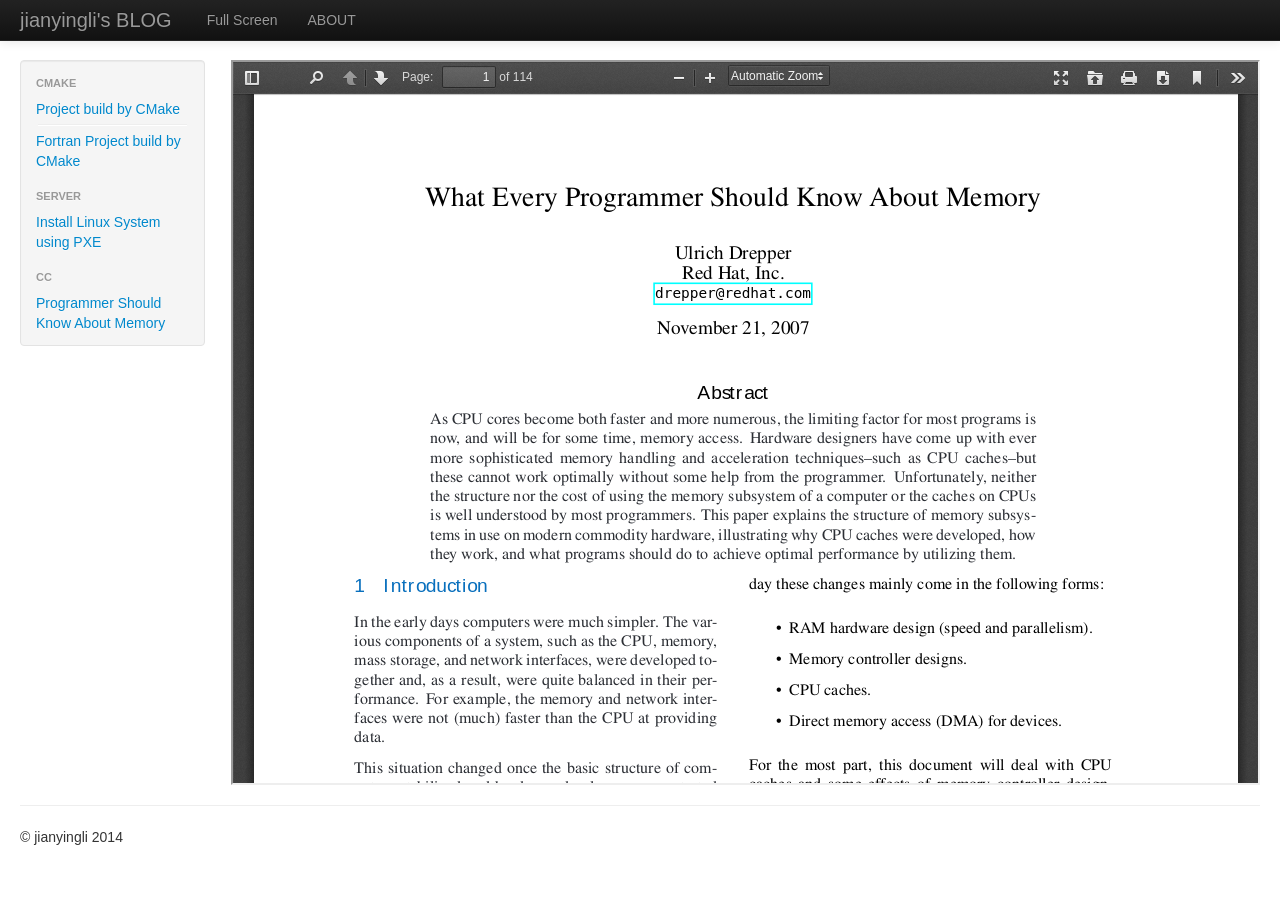
<file: docs/index.htm>
<!DOCTYPE html>
<html lang="en" >
<head>
    <meta http-equiv="Content-Type" content="text/html; charset=UTF-8">
    <meta charset="utf-8">
    <title>jianyingli's blog</title>
    <meta name="viewport" content="width=device-width, initial-scale=1.0">
    <meta name="description" content="">
    <meta name="author" content="">

    <!-- Le styles -->
    <link href="./css/bootstrap-responsive.css" rel="stylesheet">
    <link href="./css/bootstrap.css" rel="stylesheet">
    <link href="./css/main.css" rel="stylesheet">

    <!-- HTML5 shim, for IE6-8 support of HTML5 elements -->
    <!--[if lt IE 9]>
      <script src="../assets/js/html5shiv.js"></script>
      <script type="javascript">
          alert('UR using ie!');
      </script>
    <![endif]-->

    <!-- Fav and touch icons -->
    <!--<link rel="apple-touch-icon-precomposed" sizes="144x144" href="http://getbootstrap.com/2.3.2/assets/ico/apple-touch-icon-144-precomposed.png">-->
    <!--<link rel="apple-touch-icon-precomposed" sizes="114x114" href="http://getbootstrap.com/2.3.2/assets/ico/apple-touch-icon-114-precomposed.png">-->
      <!--<link rel="apple-touch-icon-precomposed" sizes="72x72" href="http://getbootstrap.com/2.3.2/assets/ico/apple-touch-icon-72-precomposed.png">-->
                    <!--<link rel="apple-touch-icon-precomposed" href="http://getbootstrap.com/2.3.2/assets/ico/apple-touch-icon-57-precomposed.png">-->
                                   <!--<link rel="shortcut icon" href="http://getbootstrap.com/2.3.2/assets/ico/favicon.png">-->

</head>

  <body>

  <div class="navbar navbar-inverse navbar-fixed-top">
      <div class="navbar-inner">
        <div class="container-fluid">
          <button type="button" class="btn btn-navbar" data-toggle="collapse" data-target=".nav-collapse">
            <span class="icon-bar"></span>
            <span class="icon-bar"></span>
            <span class="icon-bar"></span>
          </button>
          <a class="brand" href="#">jianyingli's BLOG</a>
          <div class="nav-collapse collapse">
            <!--<p class="navbar-text pull-right">-->
              <!--Logged in as <a href="#" class="navbar-link">Username</a>-->
            <!--</p>-->
            <ul class="nav">
              <!--<li class="active"><a onclick="autoadjestreader()" href="#">AutoAdjstreader</a></li>-->
              <!--<li><a href="#"><input id="inputheigh"class="form-control" style="padding: 0;margin: 0px;width: 120px" type="text" placeholder="Reader Heigh"></a></li>-->
              <!--<li><a onclick="setheigh()" href="#">set heigh</a></li>-->
              <li><a onclick="fullscreen()" href="#">Full Screen</a></li>
              <li><a target="_blank"  href="comment.html">ABOUT</a></li>
            </ul>
          </div><!--/.nav-collapse -->
        </div>
      </div>
    </div>

    <div class="container-fluid">
      <div class="row-fluid">
        <div class="span2">
          <div class="well sidebar-nav">
            <ul class="nav nav-list">
              <li class="nav-header">CMake</li>
              <li><a name="book_link" onclick="changeBook(this.getAttribute('data'))" data="B_2013Apr2" href="#">link</a></li>
              <li><hr style="margin: 2px"></li>
              <li><a name="book_link" onclick="changeBook(this.getAttribute('data'))" data="B_2013May1" href="#">link</a></li>
              <li class="nav-header">Server</li>
              <li><a name="book_link" onclick="changeBook(this.getAttribute('data'))" data="B_2013May2" href="#">link</a></li>
              <li class="nav-header">CC</li>
              <li><a name="book_link" onclick="changeBook(this.getAttribute('data'))" data="CC_memory" href="#">link</a></li>
            </ul>
          </div><!--/.well -->
        </div><!--/span-->
          <div class="span10" >
              <iframe id="pdffile" style="height: 500px"  class="span14" src="pdf/web/viewer.html"></iframe>
          </div>
      </div><!--/row-->

      <hr>

      <footer>
        <p>© jianyingli 2014</p>
      </footer>

    </div><!--/.fluid-container-->

    <!-- Le javascript
    ================================================== -->
    <!-- Placed at the end of the document so the pages load faster -->
    <script src="./btj/jquery.js"></script>
    <script src="./btj/bootstrap-transition.js"></script>
    <script src="./btj/bootstrap-alert.js"></script>
    <script src="./btj/bootstrap-modal.js"></script>
    <script src="./btj/bootstrap-dropdown.js"></script>
    <script src="./btj/bootstrap-scrollspy.js"></script>
    <script src="./btj/bootstrap-tab.js"></script>
    <script src="./btj/bootstrap-tooltip.js"></script>
    <script src="./btj/bootstrap-popover.js"></script>
    <script src="./btj/bootstrap-button.js"></script>
    <script src="./btj/bootstrap-collapse.js"></script>
    <script src="./btj/bootstrap-carousel.js"></script>
    <script src="./btj/bootstrap-typeahead.js"></script>
    <script src="js/common.js"></script>
    <script src="Data/FData.js"></script>
    <script src="js/control.js"></script>
	<!--CNZZ-->
	<script type="text/javascript">var cnzz_protocol = (("https:" == document.location.protocol) ? " https://" : " http://");document.write(unescape("%3Cspan id='cnzz_stat_icon_1000386034'%3E%3C/span%3E%3Cscript src='" + cnzz_protocol + "v1.cnzz.com/z_stat.php%3Fid%3D1000386034' type='text/javascript'%3E%3C/script%3E"));</script>
  
  </body></html>
</file>
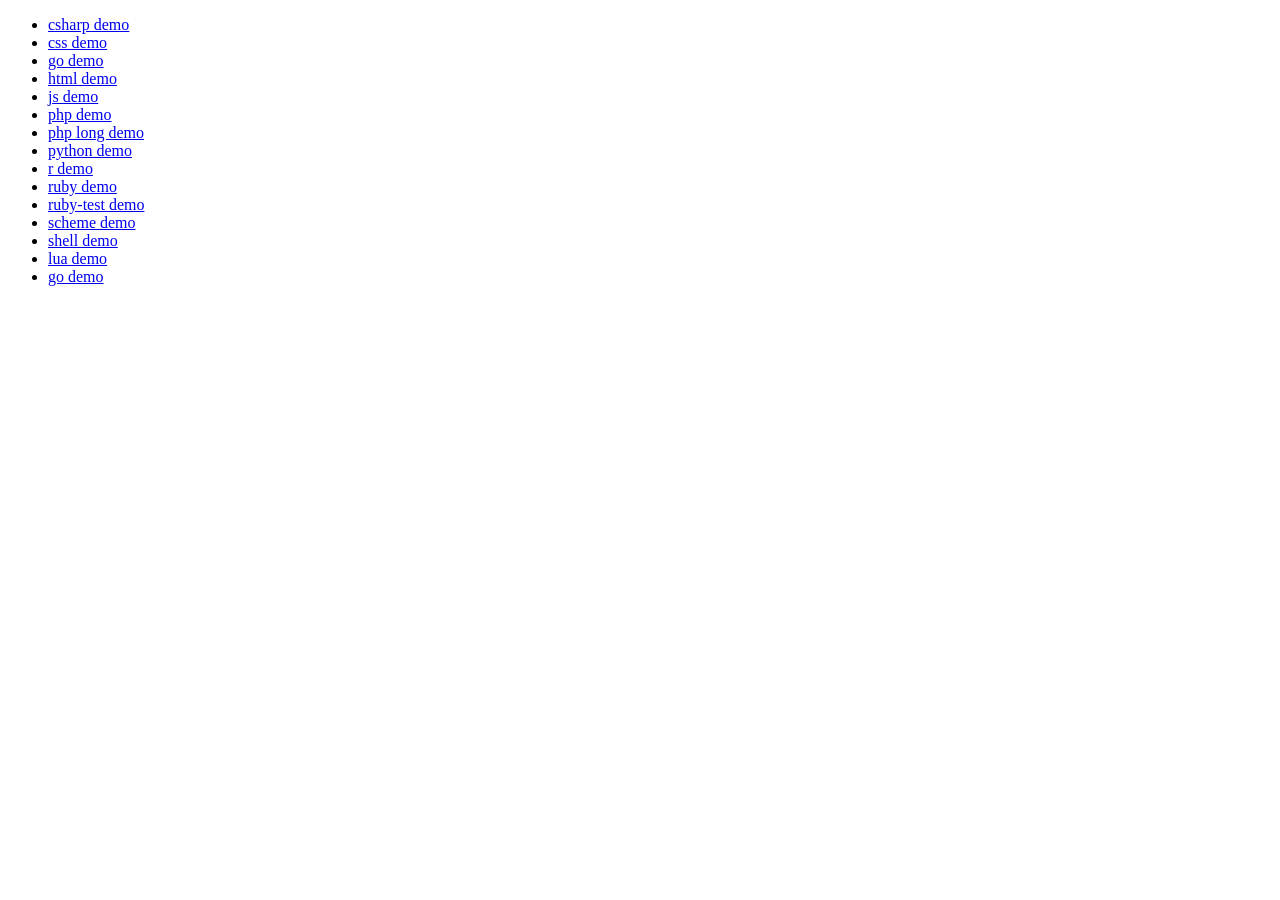
<file: chat/rainbow/demos/index.html>
<!DOCTYPE html>
<meta charset=utf-8>
<title>Syntax Highlighting</title>
<body>
    <ul>
        <li><a href="csharp.html">csharp demo</a></li>
        <li><a href="css.html">css demo</a></li>
        <li><a href="go.html">go demo</a></li>
        <li><a href="html.html">html demo</a></li>
        <li><a href="js.html">js demo</a></li>
        <li><a href="php.html">php demo</a></li>
        <li><a href="php-long.html">php long demo</a></li>
        <li><a href="python.html">python demo</a></li>
        <li><a href="r.html">r demo</a></li>
        <li><a href="ruby.html">ruby demo</a></li>
        <li><a href="ruby-test.html">ruby-test demo</a></li>
        <li><a href="scheme.html">scheme demo</a></li>
        <li><a href="shell.html">shell demo</a></li>
        <li><a href="lua.html">lua demo</a></li>
        <li><a href="go.html">go demo</a></li>
    </ul>
</body>
</file>
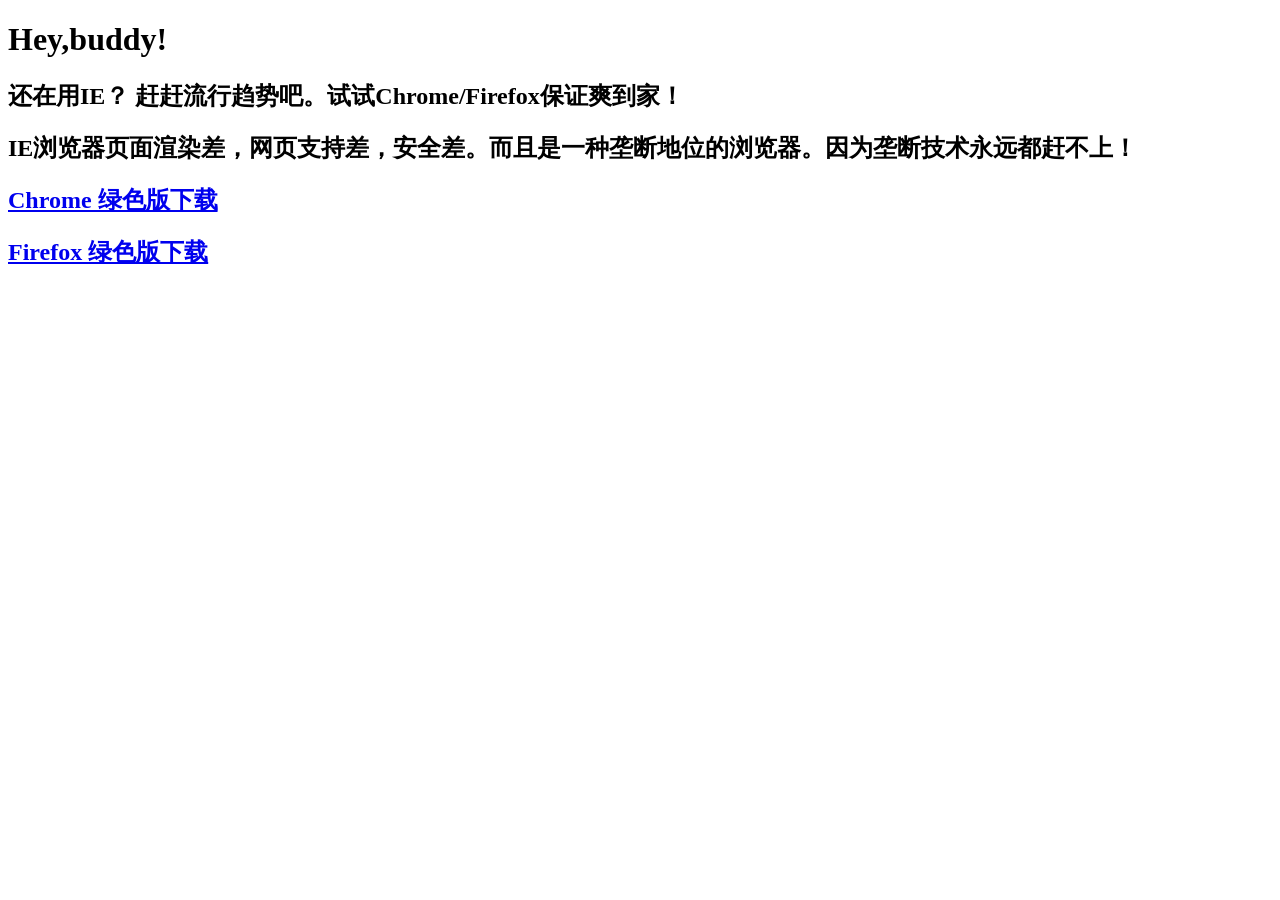
<file: IE.html>
<!DOCTYPE html>
<meta charset="utf-8">
<html>
<head>
    <title></title>
</head>
<body>
<h1>Hey,buddy!</h1>
<h2>还在用IE？ 赶赶流行趋势吧。试试Chrome/Firefox保证爽到家！</h2>
<h2>IE浏览器页面渲染差，网页支持差，安全差。而且是一种垄断地位的浏览器。因为垄断技术永远都赶不上！</h2>
<h2><a href="http://pan.baidu.com/s/1pJ7a6yZ">Chrome 绿色版下载</a></h2>
<h2><a href="http://pan.baidu.com/s/1dDmwmyP">Firefox 绿色版下载</a></h2>
</body>
</html>
</file>
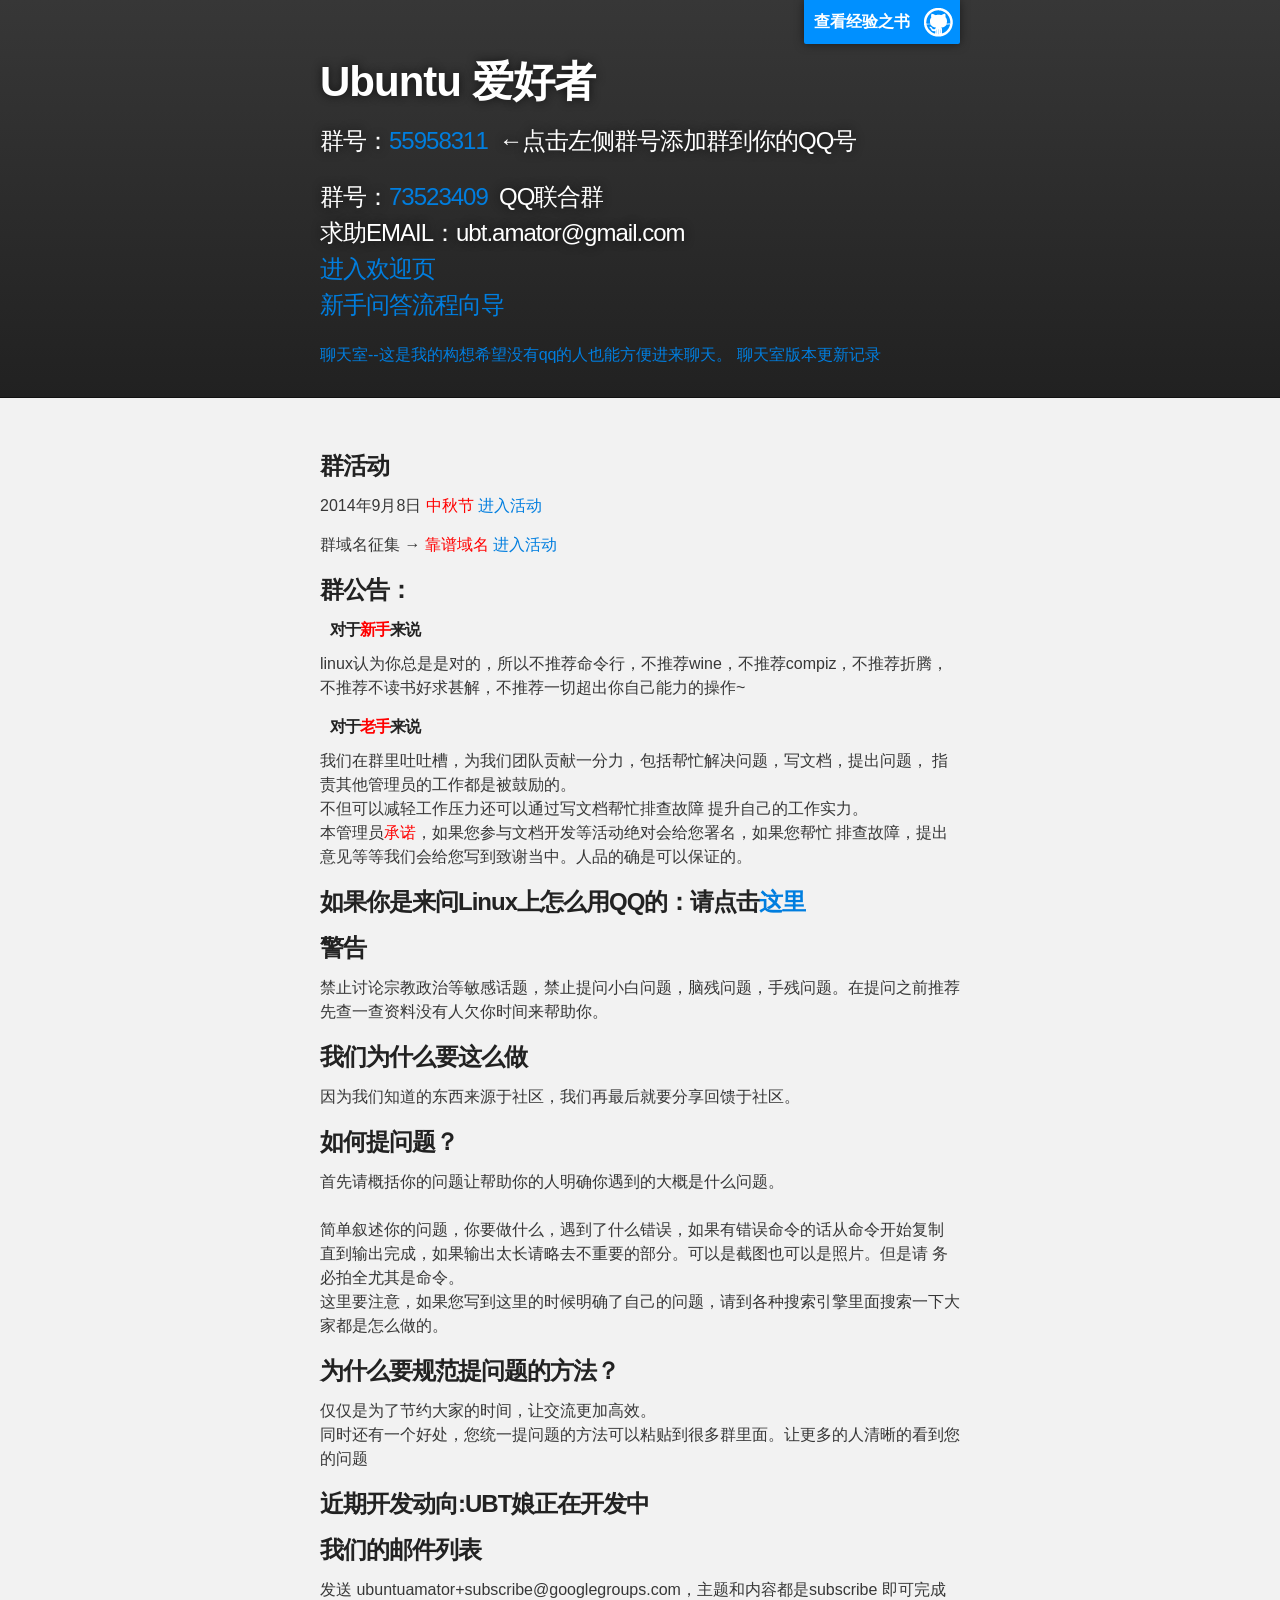
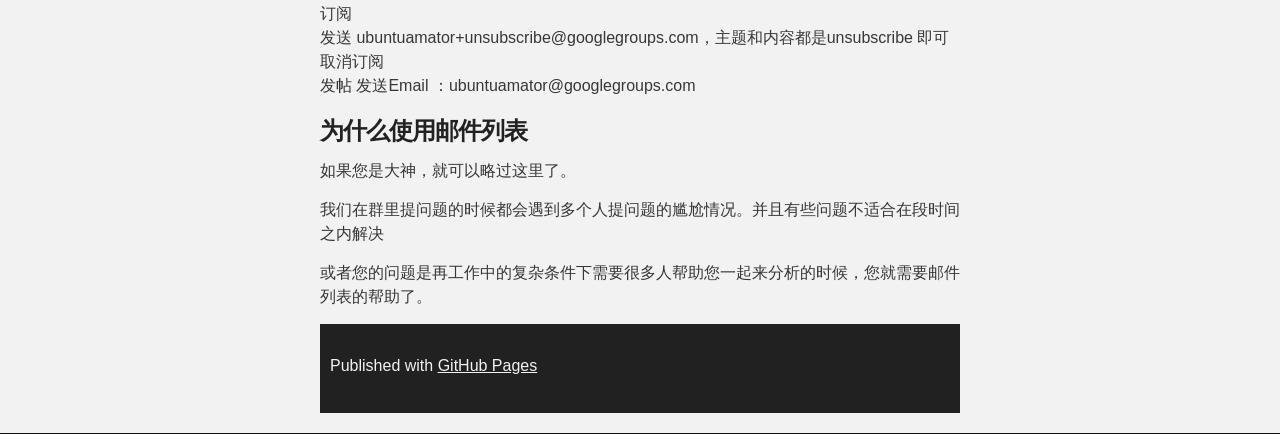
<file: index3.html>
<!DOCTYPE html>
<html>

  <head>
      <meta property="qc:admins" content="450036175650526375" />
    <meta charset='utf-8' />
    <meta http-equiv="X-UA-Compatible" content="chrome=1" />
    <meta name="description" content="Ubtamator.github.io : HomePage of ubt amator" />

    <link rel="stylesheet" type="text/css" media="screen" href="stylesheets/stylesheet.css">

    <title>UBUNTU爱好者官方首页</title>
  </head>

  <body>

    <!-- HEADER -->
    <div id="header_wrap" class="outer">
        <header class="inner">
          <a id="forkme_banner" target="_blank" href="https://github.com/lijianying10/FixLinux">查看经验之书</a>

          <h1 id="project_title">Ubuntu 爱好者</h1>
          <h2 id="project_tagline">群号：<a href='http://url.cn/Q2BGK3'>55958311</a>&nbsp;&nbsp;←点击左侧群号添加群到你的QQ号</br>
		  <h2 id="project_tagline">群号：<a href='http://url.cn/Q2BGK3'>73523409</a>&nbsp;&nbsp;QQ联合群</br>求助EMAIL：ubt.amator@gmail.com
		  </br><a href="./welcome/index.html" target="_blank">进入欢迎页</a>
      </br><a href="./ask.htm" target="_blank">新手问答流程向导</a></h2>
      <a href="./chat/chatroom.html" target="_blank">聊天室--这是我的构想希望没有qq的人也能方便进来聊天。</a></h2>
      <a href="./acts/chatroom_log.html" target="_blank">聊天室版本更新记录</a></h2>
        </header>
    </div>

    <!-- MAIN CONTENT -->
    <div id="main_content_wrap" class="outer">
      <section id="main_content" class="inner">
          <h3>群活动</h3>
          <p>2014年9月8日 <text style="color: red">中秋节</text> <a href="acts/9.8.2014.html">进入活动</a></p>
          <p>群域名征集 → <text style="color: red">靠谱域名</text> <a href="acts/9.2.2014.html">进入活动</a></p>



        <h3>
<a name="welcome-to-github-pages" class="anchor" href="#welcome-to-github-pages"><span class="octicon octicon-link"></span></a>群公告：</h3>
<h6>&nbsp;&nbsp;&nbsp;对于<text style="color: red;">新手</text>来说</h6>
<p>linux认为你总是是对的，所以不推荐命令行，不推荐wine，不推荐compiz，不推荐折腾，不推荐不读书好求甚解，不推荐一切超出你自己能力的操作~</p>
<h6>&nbsp;&nbsp;&nbsp;对于<text style="color: red;">老手</text>来说</h6>
<p>我们在群里吐吐槽，为我们团队贡献一分力，包括帮忙解决问题，写文档，提出问题，
指责其他管理员的工作都是被鼓励的。</br>不但可以减轻工作压力还可以通过写文档帮忙排查故障
提升自己的工作实力。</br>本管理员<text style="color: red;">承诺</text>，如果您参与文档开发等活动绝对会给您署名，如果您帮忙
排查故障，提出意见等等我们会给您写到致谢当中。人品的确是可以保证的。</p>
<h3>如果你是来问Linux上怎么用QQ的：请点击<a href="https://github.com/lijianying10/FixLinux/blob/master/prob/qqOnLinux.md">这里</a>
<h3>警告</h3>

<p>禁止讨论宗教政治等敏感话题，禁止提问小白问题，脑残问题，手残问题。在提问之前推荐先查一查资料没有人欠你时间来帮助你。</p>

<h3>我们为什么要这么做</h3>
<p>因为我们知道的东西来源于社区，我们再最后就要分享回馈于社区。</p>

<h3>如何提问题？</h3>
<p>首先请概括你的问题让帮助你的人明确你遇到的大概是什么问题。</br></br>
简单叙述你的问题，你要做什么，遇到了什么错误，如果有错误命令的话从命令开始复制
直到输出完成，如果输出太长请略去不重要的部分。可以是截图也可以是照片。但是请
务必拍全尤其是命令。</br>
这里要注意，如果您写到这里的时候明确了自己的问题，请到各种搜索引擎里面搜索一下大家都是怎么做的。
</p>
<h3>为什么要规范提问题的方法？</h3>
<p>仅仅是为了节约大家的时间，让交流更加高效。</br>
同时还有一个好处，您统一提问题的方法可以粘贴到很多群里面。让更多的人清晰的看到您的问题</p>

<h3>近期开发动向:UBT娘正在开发中</h3>
<h3>我们的邮件列表</h3>
<p>发送  ubuntuamator+subscribe@googlegroups.com，主题和内容都是subscribe 即可完成订阅</br>
发送  ubuntuamator+unsubscribe@googlegroups.com，主题和内容都是unsubscribe 即可取消订阅</br>
发帖  发送Email ：ubuntuamator@googlegroups.com</p>
<h3>为什么使用邮件列表</h3>
<p>如果您是大神，就可以略过这里了。</p>
<p>我们在群里提问题的时候都会遇到多个人提问题的尴尬情况。并且有些问题不适合在段时间之内解决</p>
<p>或者您的问题是再工作中的复杂条件下需要很多人帮助您一起来分析的时候，您就需要邮件列表的帮助了。</p>
<!--
<pre><code>$ cd your_repo_root/repo_name
$ git fetch origin
$ git checkout gh-pages
</code></pre>

<p>If you're using the GitHub for Mac, simply sync your repository and you'll see the new branch.</p>

<h3>
<a name="designer-templates" class="anchor" href="#designer-templates"><span class="octicon octicon-link"></span></a>Designer Templates</h3>

<p>We've crafted some handsome templates for you to use. Go ahead and continue to layouts to browse through them. You can easily go back to edit your page before publishing. After publishing your page, you can revisit the page generator and switch to another theme. Your Page content will be preserved if it remained markdown format.</p>

<h3>
<a name="rather-drive-stick" class="anchor" href="#rather-drive-stick"><span class="octicon octicon-link"></span></a>Rather Drive Stick?</h3>

<p>If you prefer to not use the automatic generator, push a branch named <code>gh-pages</code> to your repository to create a page manually. In addition to supporting regular HTML content, GitHub Pages support Jekyll, a simple, blog aware static site generator written by our own Tom Preston-Werner. Jekyll makes it easy to create site-wide headers and footers without having to copy them across every page. It also offers intelligent blog support and other advanced templating features.</p>

<h3>
<a name="authors-and-contributors" class="anchor" href="#authors-and-contributors"><span class="octicon octicon-link"></span></a>Authors and Contributors</h3>

<p>You can <a href="https://github.com/blog/821" class="user-mention">@mention</a> a GitHub username to generate a link to their profile. The resulting <code>&lt;a&gt;</code> element will link to the contributor's GitHub Profile. For example: In 2007, Chris Wanstrath (<a href="https://github.com/defunkt" class="user-mention">@defunkt</a>), PJ Hyett (<a href="https://github.com/pjhyett" class="user-mention">@pjhyett</a>), and Tom Preston-Werner (<a href="https://github.com/mojombo" class="user-mention">@mojombo</a>) founded GitHub.</p>

<h3>
<a name="support-or-contact" class="anchor" href="#support-or-contact"><span class="octicon octicon-link"></span></a>Support or Contact</h3>

<p>Having trouble with Pages? Check out the documentation at <a href="http://help.github.com/pages">http://help.github.com/pages</a> or contact <a href="mailto:support@github.com">support@github.com</a> and we’ll help you sort it out.</p>
      </section>
    </div>
-->

<!-- 多说评论框 start -->
	<div class="ds-thread" data-thread-key="0001" data-title="HomePage" data-url="http://ubtamator.github.io/"></div>
<!-- 多说评论框 end -->
<!-- 多说公共JS代码 start (一个网页只需插入一次) -->
<script type="text/javascript">
var duoshuoQuery = {short_name:"ubtamator"};
	(function() {
		var ds = document.createElement('script');
		ds.type = 'text/javascript';ds.async = true;
		ds.src = (document.location.protocol == 'https:' ? 'https:' : 'http:') + '//static.duoshuo.com/embed.js';
		ds.charset = 'UTF-8';
		(document.getElementsByTagName('head')[0] 
		 || document.getElementsByTagName('body')[0]).appendChild(ds);
	})();
	</script>
<!-- 多说公共JS代码 end -->

    <!-- FOOTER  -->
    <div id="footer_wrap" class="outer">
      <footer class="inner">
        <p>Published with <a href="http://pages.github.com">GitHub Pages</a></p>
      </footer>
    </div>

    

  </body>

  <script src="./javascripts/main.js"></script>
  <!--百度统计-->
  <script type="text/javascript">
      var _bdhmProtocol = (("https:" == document.location.protocol) ? " https://" : " http://");
      document.write(unescape("%3Cscript src='" + _bdhmProtocol + "hm.baidu.com/h.js%3F50d6d017ab8022141bad98c0c289333d' type='text/javascript'%3E%3C/script%3E"));
  </script>

</html>
</file>
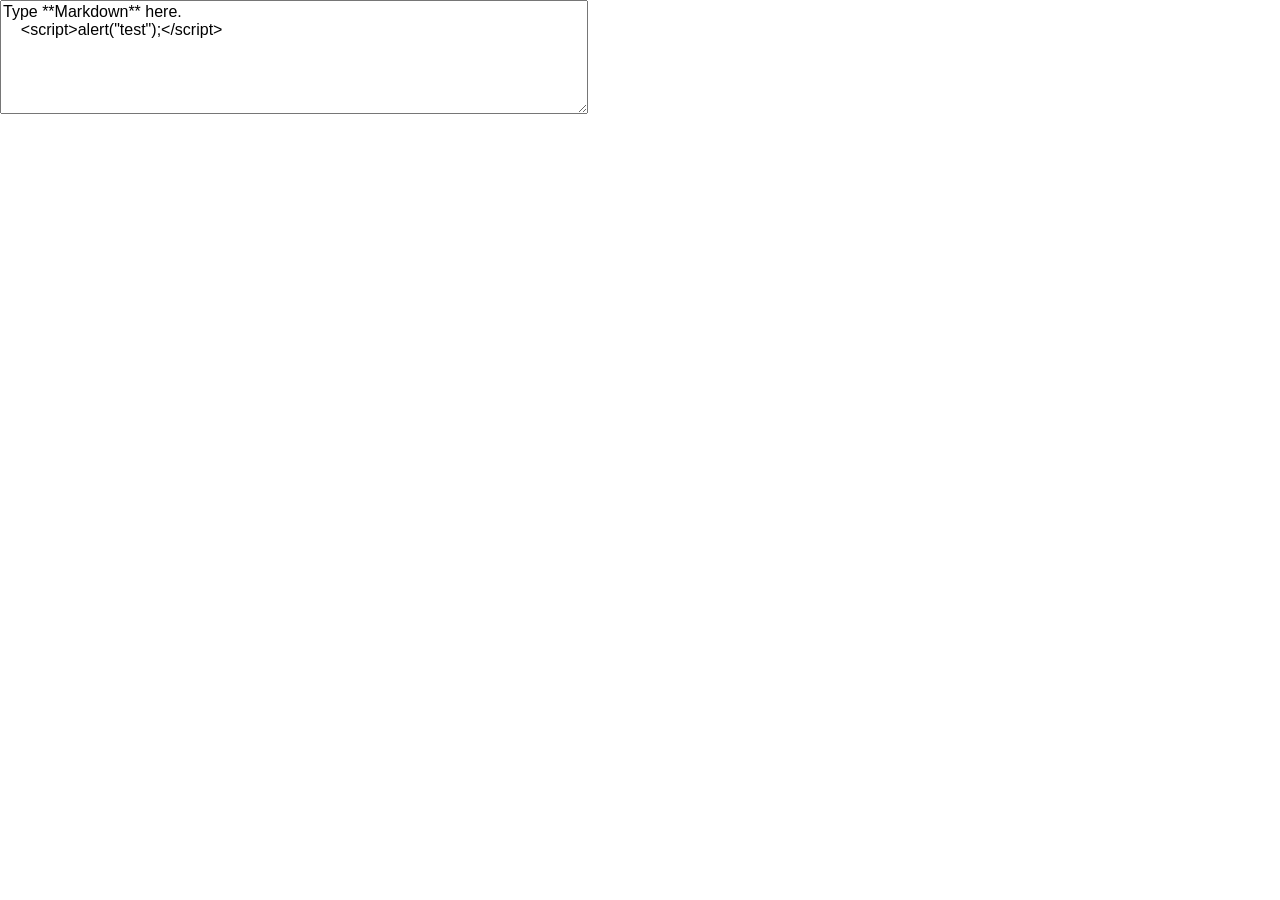
<file: chat/kkk.html>
<!DOCTYPE html>
<html>
<head>
    <link rel="stylesheet" type="text/css" href="normalize.css">
    <link rel="stylesheet" type="text/css" href="rainbow/themes/blackboard.css">

</head>
  <body>
    <textarea id="text-input" oninput="this.editor.update()"
              rows="6" cols="60">Type **Markdown** here.
    <script>alert("test");</script>
    </textarea>
    <div id="preview"></div>
    <script src="MDR/marked.js"></script>
    <script src="rainbow/js/rainbow.min.js"></script>
    <script src="rainbow/js/language/c.js"></script>
    <script src="rainbow/js/language/coffeescript.js"></script>
    <script src="rainbow/js/language/smalltalk.js"></script>
    <script src="rainbow/js/language/shell.js"></script>
    <script src="rainbow/js/language/scheme.js"></script>
    <script src="rainbow/js/language/ruby.js"></script>
    <script src="rainbow/js/language/r.js"></script>
    <script src="rainbow/js/language/python.js"></script>
    <script src="rainbow/js/language/php.js"></script>
    <script src="rainbow/js/language/lua.js"></script>
    <script src="rainbow/js/language/javascript.js"></script>
    <script src="rainbow/js/language/java.js"></script>
    <script src="rainbow/js/language/html.js"></script>
    <script src="rainbow/js/language/haskell.js"></script>
    <script src="rainbow/js/language/go.js"></script>
    <script src="rainbow/js/language/generic.js"></script>
    <script src="rainbow/js/language/python.js"></script>
    <script src="rainbow/js/language/d.js"></script>
    <script src="rainbow/js/language/css.js"></script>
    <script src="rainbow/js/language/csharp.js"></script>

    <script>
        this.update = function () {
        marked.setOptions({
            renderer: new marked.Renderer(),
            gfm: true,
            tables: true,
            breaks: false,
            pedantic: false,
            sanitize: true,
            smartLists: true,
            smartypants: false
        });
            function Editor(input, preview) {
            preview.innerHTML = marked(input.value);
            Rainbow.color();
            input.replace(/</g,"$lt;");
            input.replace(/>/g,"$gt;");
        };
        input.editor = this;
        this.update();

      }
      var $ = function (id) { return document.getElementById(id); };
      new Editor($("text-input"), $("preview"));
    </script>
  </body>
</html>
</file>
<file: docs/css/main.css>
body {
    padding-top: 60px;
    padding-bottom: 40px;
}
.sidebar-nav {
    padding: 9px 0;
}

@media (max-width: 980px) {
    /* Enable use of floated navbar text */
    .navbar-text.pull-right {
        float: none;
        padding-left: 5px;
        padding-right: 5px;
    }
}

#yieldsquare-ad {
    margin:10px auto 20px;

    width: 728px;
}

#yieldsquare-about a {
    cursor: pointer;
}

.yieldsquare-enabled {
    border-radius:0 0 5px 5px;
    box-shadow: inset 0 0 75px 75px lightgray, 0 0 0 lightgray;
    -webkit-transition:opacity 1s linear;
}

.yieldsquare-disabled-first {
    -webkit-box-shadow: 1px 2px 3px rgba(0, 0, 0, 0.45);
    -webkit-transition: opacity 1s linear;
    background-image: url(http://s3.amazonaws.com/static.yieldsquare.com/ads-disabled/messagebed.gif);
    height: 90px;
    opacity: 1;
    position: relative;
    width: 728px;
}

.yieldsquare-disabled-second {
    -webkit-transition: all 0.4s ease-in-out;
    background-image: url(http://s3.amazonaws.com/static.yieldsquare.com/ads-disabled/messagebed.gif);
    border-radius:0 0 5px 5px;
    box-shadow: inset 0 0 35px 35px transparent, 0 0 75px 50px transparent;
    height: 90px;
    opacity: 0;
    position: relative;
    width: 728px;
}

#yieldsquare-about-ad {
    font:11px arial !important;
    color:#555;
    padding: 4px;
    text-align:center;
}

#yieldsquare-about-ad a {
    cursor: pointer;
    color: #333;
}

.yieldsquare-message-icon {
    position: absolute;
    top: 20px;
    left: 20px;
}

.yieldsquare-message-p {
    font: 13px/17px "Helvetica Neue", Arial, Helvetica, Geneva, sans-serif;
    width: 542px;
    height: 74px;
    left: 123px;
    position: absolute;
    top: 0px;
    color: #3d3d3d;
    margin-top: 13px;
    margin-bottom: 13px;
}

.yieldsquare-message-p span {
    font: bold 16px/17px "Helvetica Neue", Arial, Helvetica, Geneva, sans-serif;
    color: #292929;
}

.yieldsquare-message-p a {
    text-decoration: none;
    color: #1d97cf;
}

.yieldsquare-message-p a:hover {
    text-decoration: underline;
}

#yieldsquare-message-x {
    position: absolute;
    left: 715px;
    top: 6px;
}
</file>
<file: stylesheets/stylesheet.css>
/*******************************************************************************
Slate Theme for GitHub Pages
by Jason Costello, @jsncostello
*******************************************************************************/

@import url(pygment_trac.css);

/*******************************************************************************
MeyerWeb Reset
*******************************************************************************/

html, body, div, span, applet, object, iframe,
h1, h2, h3, h4, h5, h6, p, blockquote, pre,
a, abbr, acronym, address, big, cite, code,
del, dfn, em, img, ins, kbd, q, s, samp,
small, strike, strong, sub, sup, tt, var,
b, u, i, center,
dl, dt, dd, ol, ul, li,
fieldset, form, label, legend,
table, caption, tbody, tfoot, thead, tr, th, td,
article, aside, canvas, details, embed,
figure, figcaption, footer, header, hgroup,
menu, nav, output, ruby, section, summary,
time, mark, audio, video {
  margin: 0;
  padding: 0;
  border: 0;
  font: inherit;
  vertical-align: baseline;
}

/* HTML5 display-role reset for older browsers */
article, aside, details, figcaption, figure,
footer, header, hgroup, menu, nav, section {
  display: block;
}

ol, ul {
  list-style: none;
}

table {
  border-collapse: collapse;
  border-spacing: 0;
}

/*******************************************************************************
Theme Styles
*******************************************************************************/

body {
  box-sizing: border-box;
  color:#373737;
  background: #212121;
  font-size: 16px;
  font-family: 'Myriad Pro', Calibri, Helvetica, Arial, sans-serif;
  line-height: 1.5;
  -webkit-font-smoothing: antialiased;
}

h1, h2, h3, h4, h5, h6 {
  margin: 10px 0;
  font-weight: 700;
  color:#222222;
  font-family: 'Lucida Grande', 'Calibri', Helvetica, Arial, sans-serif;
  letter-spacing: -1px;
}

h1 {
  font-size: 36px;
  font-weight: 700;
}

h2 {
  padding-bottom: 10px;
  font-size: 32px;
  background: url('../images/bg_hr.png') repeat-x bottom;
}

h3 {
  font-size: 24px;
}

h4 {
  font-size: 21px;
}

h5 {
  font-size: 18px;
}

h6 {
  font-size: 16px;
}

p {
  margin: 10px 0 15px 0;
}

footer p {
  color: #f2f2f2;
}

a {
  text-decoration: none;
  color: #007edf;
  text-shadow: none;

  transition: color 0.5s ease;
  transition: text-shadow 0.5s ease;
  -webkit-transition: color 0.5s ease;
  -webkit-transition: text-shadow 0.5s ease;
  -moz-transition: color 0.5s ease;
  -moz-transition: text-shadow 0.5s ease;
  -o-transition: color 0.5s ease;
  -o-transition: text-shadow 0.5s ease;
  -ms-transition: color 0.5s ease;
  -ms-transition: text-shadow 0.5s ease;
}

a:hover, a:focus {text-decoration: underline;}

footer a {
  color: #F2F2F2;
  text-decoration: underline;
}

em {
  font-style: italic;
}

strong {
  font-weight: bold;
}

img {
  position: relative;
  margin: 0 auto;
  max-width: 739px;
  padding: 5px;
  margin: 10px 0 10px 0;
  border: 1px solid #ebebeb;

  box-shadow: 0 0 5px #ebebeb;
  -webkit-box-shadow: 0 0 5px #ebebeb;
  -moz-box-shadow: 0 0 5px #ebebeb;
  -o-box-shadow: 0 0 5px #ebebeb;
  -ms-box-shadow: 0 0 5px #ebebeb;
}

p img {
  display: inline;
  margin: 0;
  padding: 0;
  vertical-align: middle;
  text-align: center;
  border: none;
}

pre, code {
  width: 100%;
  color: #222;
  background-color: #fff;

  font-family: Monaco, "Bitstream Vera Sans Mono", "Lucida Console", Terminal, monospace;
  font-size: 14px;

  border-radius: 2px;
  -moz-border-radius: 2px;
  -webkit-border-radius: 2px;
}

pre {
  width: 100%;
  padding: 10px;
  box-shadow: 0 0 10px rgba(0,0,0,.1);
  overflow: auto;
}

code {
  padding: 3px;
  margin: 0 3px;
  box-shadow: 0 0 10px rgba(0,0,0,.1);
}

pre code {
  display: block;
  box-shadow: none;
}

blockquote {
  color: #666;
  margin-bottom: 20px;
  padding: 0 0 0 20px;
  border-left: 3px solid #bbb;
}


ul, ol, dl {
  margin-bottom: 15px
}

ul {
  list-style: inside;
  padding-left: 20px;
}

ol {
  list-style: decimal inside;
  padding-left: 20px;
}

dl dt {
  font-weight: bold;
}

dl dd {
  padding-left: 20px;
  font-style: italic;
}

dl p {
  padding-left: 20px;
  font-style: italic;
}

hr {
  height: 1px;
  margin-bottom: 5px;
  border: none;
  background: url('../images/bg_hr.png') repeat-x center;
}

table {
  border: 1px solid #373737;
  margin-bottom: 20px;
  text-align: left;
 }

th {
  font-family: 'Lucida Grande', 'Helvetica Neue', Helvetica, Arial, sans-serif;
  padding: 10px;
  background: #373737;
  color: #fff;
 }

td {
  padding: 10px;
  border: 1px solid #373737;
 }

form {
  background: #f2f2f2;
  padding: 20px;
}

/*******************************************************************************
Full-Width Styles
*******************************************************************************/

.outer {
  width: 100%;
}

.inner {
  position: relative;
  max-width: 640px;
  padding: 20px 10px;
  margin: 0 auto;
}

#forkme_banner {
  display: block;
  position: absolute;
  top:0;
  right: 10px;
  z-index: 10;
  padding: 10px 50px 10px 10px;
  color: #fff;
  background: url('../images/blacktocat.png') #0090ff no-repeat 95% 50%;
  font-weight: 700;
  box-shadow: 0 0 10px rgba(0,0,0,.5);
  border-bottom-left-radius: 2px;
  border-bottom-right-radius: 2px;
}

#header_wrap {
  background: #212121;
  background: -moz-linear-gradient(top, #373737, #212121);
  background: -webkit-linear-gradient(top, #373737, #212121);
  background: -ms-linear-gradient(top, #373737, #212121);
  background: -o-linear-gradient(top, #373737, #212121);
  background: linear-gradient(top, #373737, #212121);
}

#header_wrap .inner {
  padding: 50px 10px 30px 10px;
}

#project_title {
  margin: 0;
  color: #fff;
  font-size: 42px;
  font-weight: 700;
  text-shadow: #111 0px 0px 10px;
}

#project_tagline {
  color: #fff;
  font-size: 24px;
  font-weight: 300;
  background: none;
  text-shadow: #111 0px 0px 10px;
}

#downloads {
  position: absolute;
  width: 210px;
  z-index: 10;
  bottom: -40px;
  right: 0;
  height: 70px;
  background: url('../images/icon_download.png') no-repeat 0% 90%;
}

.zip_download_link {
  display: block;
  float: right;
  width: 90px;
  height:70px;
  text-indent: -5000px;
  overflow: hidden;
  background: url(../images/sprite_download.png) no-repeat bottom left;
}

.tar_download_link {
  display: block;
  float: right;
  width: 90px;
  height:70px;
  text-indent: -5000px;
  overflow: hidden;
  background: url(../images/sprite_download.png) no-repeat bottom right;
  margin-left: 10px;
}

.zip_download_link:hover {
  background: url(../images/sprite_download.png) no-repeat top left;
}

.tar_download_link:hover {
  background: url(../images/sprite_download.png) no-repeat top right;
}

#main_content_wrap {
  background: #f2f2f2;
  border-top: 1px solid #111;
  border-bottom: 1px solid #111;
}

#main_content {
  padding-top: 40px;
}

#footer_wrap {
  background: #212121;
}



/*******************************************************************************
Small Device Styles
*******************************************************************************/

@media screen and (max-width: 480px) {
  body {
    font-size:14px;
  }

  #downloads {
    display: none;
  }

  .inner {
    min-width: 320px;
    max-width: 480px;
  }

  #project_title {
  font-size: 32px;
  }

  h1 {
    font-size: 28px;
  }

  h2 {
    font-size: 24px;
  }

  h3 {
    font-size: 21px;
  }

  h4 {
    font-size: 18px;
  }

  h5 {
    font-size: 14px;
  }

  h6 {
    font-size: 12px;
  }

  code, pre {
    min-width: 320px;
    max-width: 480px;
    font-size: 11px;
  }

}
</file>
<file: chat/rainbow/themes/blackboard.css>
/**
 * Blackboard theme
 *
 * Adapted from Domenico Carbotta's TextMate theme of the same name
 *
 * @author Domenico Carbotta
 * @author Craig Campbell
 * @version 1.0.2
 */
pre {
    background: #0B1022;
    word-wrap: break-word;
    margin: 0px;
    padding: 10px;
    color: #fff;
    font-size: 14px;
    margin-bottom: 20px;
}

pre, code {
    font-family: 'Monaco', courier, monospace;
}

pre .comment {
    color: #727272;
}

pre .constant {
    color: #D8FA3C;
}

pre .storage {
    color: #FBDE2D;
}

pre .string, pre .comment.docstring {
    color: #61CE3C;
}

pre .string.regexp, pre .support.tag.script, pre .support.tag.style {
    color: #fff;
}

pre .keyword, pre .selector {
    color: #FBDE2D;
}

pre .inherited-class {
    font-style: italic;
}

pre .entity {
    color: #FF6400;
}

pre .support, *[data-language="c"] .function.call {
    color: #8DA6CE;
}

pre .variable.global, pre .variable.class, pre .variable.instance {
    color: #FF6400;
}
</file>
